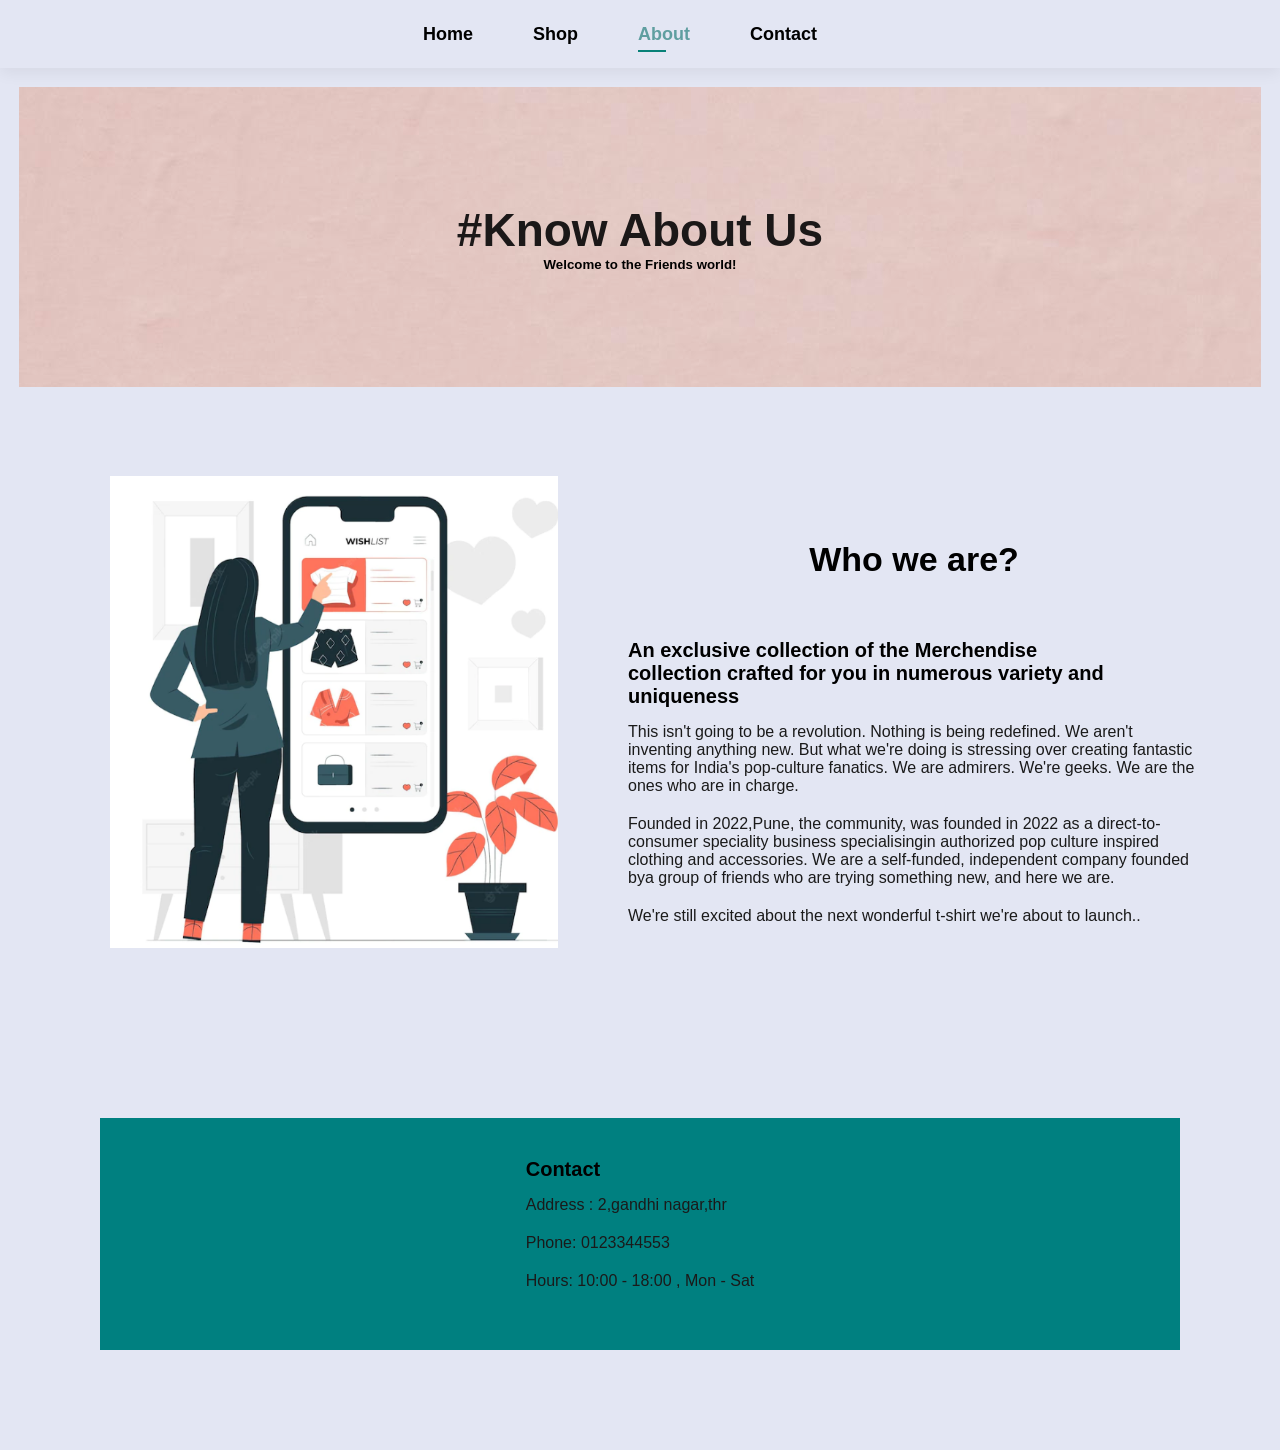
<file: about.html>
<!DOCTYPE html>
<html lang="en">
<head>
    <meta charset="UTF-8">
    <meta name="viewport" content="width=device-width, initial-scale=1.0">
    <title>Document</title>
    <link rel="stylesheet" href="style.css">
</head>

<body>
    <section id="header">

        <div>
            <ul id="navbar">
                <li><a href="index.html">Home</a></li>
                <li><a href="shop.html">Shop</a></li>
                <!-- <li><a href="blog.html">Blog</a></li> -->
                <li><a class="active" href="about.html">About</a></li>
                <li><a href="contact.html">Contact</a></li>
                <li><a href="#"><i class="fa-solid fa-bag-shopping"></i></a></li>
            </ul>
        </div>
        <div id="mobile">

        </div>
    </section>
    <section id="page-header" class="new">
        <h2>#Know About Us</h2>
        <h5>Welcome to the Friends world!</h5>
    </section>
    <section id="about-head" class="section-p1">
        <img src="Img/A1.png" alt="about">
        <div id="abt-1">
            <h3>Who we are?</h3>
            <h4>An exclusive collection of the Merchendise</h4>
            <h4>collection crafted for you in numerous variety and uniqueness</h4>
            <p>This isn't going to be a revolution. Nothing is being redefined. We aren't inventing anything new. But what we're doing is stressing over creating fantastic items for India's pop-culture fanatics. We are admirers. We're geeks. We are the ones
                who are in charge.
            </p>
            <p>Founded in 2022,Pune, the community, was founded in 2022 as a direct-to-consumer speciality business specialisingin authorized pop culture inspired clothing and accessories. We are a self-funded, independent company founded bya group of friends
                who are trying something new, and here we are.</p>

            <p>We're still excited about the next wonderful t-shirt we're about to launch..</p>
        </div>
    </section>


    <footer class="section-p1">
        <div class="col">
            <h4><span>Contact</span></h4>
            <p>Address : 2,gandhi nagar,thr
                <p>
                    <p>Phone: 0123344553
                        <p>
                            <p>Hours: 10:00 - 18:00 , Mon - Sat</p>
        </div>

    </footer>
    <script src="script.js">
    </script>

</body>

</html>
</file>
<file: style.css>
* {
    margin: 0;
    padding: 0;
    font-family: 'Franklin Gothic Medium', 'Arial Narrow', Arial, sans-serif;
    justify-content: center;
}
.logo{
    height: 130px;
    position: absolute;
    z-index: 12;
    left: 2%;
    text-align: center;
}

h1 {
    font-size: 50px;
    line-height: 64px;
    color: black;
}

h2 {
    font-size: 46px;
    line-height: 54px;
    color: rgb(27, 24, 24);
}

h4 {
    font-size: 20px;
    /* line-height: 64px; */
    color: black;
}

h6 {
    font-weight: 700;
    font-size: 12px;
}

p {
    font-size: 16px;
    color: #1a1a1a;
    margin: 15px 0 20px 0;
}

.section-p1 {
    padding: 40px 80px;
}

.section-m1 {
    margin: 40px 0;
}

.section-m2 {
    margin: 50px;
    padding: 15px;
}

button.normal {
    font-size: 14px;
    font-weight: 600;
    padding: 15px 30px;
    color: black;
    background-color: white;
    border-radius: 4px;
    cursor: pointer;
    border: none;
    outline: none;
    transition: 0.2s;
    box-shadow: 9px 11px 23px -1px rgba(0, 0, 0, 0.35);
}

button.white {
    font-size: 13px;
    font-weight: 600;
    padding: 11px 18px;
    color: rgb(254, 254, 254);
    background-color: transparent;
    border-radius: 4px;
    cursor: pointer;
    border: 1px solid white;
    outline: none;
    transition: 0.2s;
    box-shadow: 9px 11px 23px -1px rgba(0, 0, 0, 0.35);
}

body {
    width: 100%;
    background-color: #E3E6F3;
}

#header {
    display: flex;
    align-items: center;
    padding: 20px 80px;
    background-color: #E3E6F3;
    box-shadow: 0 5px 15px rgba(0, 0, 0, 0.06);
    /* box-shadow: x y radius; */
    font-size: 35px;
    ;
    z-index: 999;
    position: sticky;
    top: 0;
    left: 0;
}

#navbar {
    display: flex;
    align-items: center;
    justify-content: center;
    text-align: center;
}

#navbar li {
    list-style-type: none;
    padding: 0 20px;
    margin-top: -12px;
    margin-inline-start: 20px;
    position: relative;
}

#navbar li a {
    text-decoration: none;
    font-size: 18px;
    font-weight: 600;
    color: black;
    background: transparent;
    transition: 0.3s ease;
}

#navbar li a:hover {
    color: rgb(23, 99, 102);
}

#navbar li a.active {
    color: cadetblue ;
}

#navbar li a.active::after,
#navbar li a:hover::after {
    content: "";
    width: 30%;
    height: 2px;
    background: #088178;
    position: absolute;
    bottom: -4px;
    left: 20px;
}

#mobile {
    display: none;
    align-items: center;
}


/* homepage */

#hero {
    background-image: url("Img/back.ee.jpg");
    height: 92vh;
    width: 100%;
    background-position: top 25% right 0;
    background-size: cover;
    display: flex;
    flex-direction: column;
    align-items: flex-start;
    justify-items: center;
    overflow-y: hidden;
    /* margin-left:20px; */
}

#hero #new {
    margin: 20px;
    padding: 80px;
    color: #cce7d0;
    
}

#new button {
    padding: 10px;
    font-size: 20px;
    /* border-radius: 10%; */
    box-shadow: 9px 11px 23px -1px rgba(0, 0, 0, 0.35);
}

#feature {
    display: flex;
    align-items: center;
    justify-content: space-between;
    flex-wrap: wrap;
}

#feature .fe-box {
    width: 250px;
    height: 250px;
    text-align: center;
    padding: 25px 15px;
    box-shadow: 20px 20px 34px rgba(0, 0, 0, 0.03);
    border: 3px solid #2c4f38;
    border-radius: 4px;
    margin: 15px 0;
}

.fe-box img {
    width: 200px;
    height: auto;
    margin-bottom: 10px;
}

#feature .fe-box:hover {
    box-shadow: 10px 0px 73px 0px rgba(18, 13, 13, 0.75);
}

#feature .fe-box h5 {
    display: inline-block;
    padding: 9px 8px 6px 8px;
    line-height: 2;
    border-radius: 4px;
    color: #088178;
    background-color: #fddde4;
}

#feature .fe-box:nth-child(2) h5 {
    background-color: #cdebbc;
}

#feature .fe-box:nth-child(3) h5 {
    background-color: #f6dbf6;
}

#feature .fe-box:nth-child(4) h5 {
    background-color: #d1e8f2;
}

#product1 {
    text-align: center;
}

#product1 .pro-container {
    display: flex;
    justify-content: space-around padding-top20px;
    padding-left: 20px;
}

#product1 .pro {
    width: 23%;
    min-width: 250px;
    padding: 10px 12px;
    border: 1px solid #cce7d0;
    border-radius: 20px;
    box-shadow: 20px 20px 30px rgba(0, 0, 0, 0.02);
    cursor: pointer;
    margin: 15px;
    transition: 0.2s ease;
    position: relative;
}

#product1 .pro:hover {
    box-shadow: 10px 10px 28px -4px rgba(0, 0, 0, 0.75);
}

#product1 .pro img {
    width: 100%;
    height: 72%;
    size: 200px;
    border-radius: 10px;
}

#product1 .pro .des {
    text-align: start;
    padding: 10px 0;
    /* justify-content: space-between; */
}

#product1 .pro .des h5 {
    padding-top: 7px;
    color: #1a1a1a;
    font-size: 14px;
}

#product1 .pro .des i {
    font-size: 12px;
    color: #47470f;
}

#product1 .pro .des h4 {
    padding-top: 7px;
    font-size: 15px;
    font-weight: 700;
    color: #088178;
}

#product1 .pro .cart {
    width: 40px;
    height: 40px;
    line-height: 40px;
    border-radius: 50px;
    background-color: #e8f6ea;
    font-weight: 500;
    color: #088178;
    border: 1px solid #cce7d0;
    position: absolute;
    bottom: 20px;
    right: 10px;
}

#banner {
    display: flex;
    flex-direction: column;
    justify-content: center;
    align-items: center;
    text-align: center;
    background-image: url("Img/banner.jpg");
    width: 100%;
    height: 40vh;
    background-size: cover;
    background-position: center;
}

#banner h4 {
    color: black;
    font-size: 35px;
    padding: 10px 0;
}

#banner h2 {
    color: black;
    font-size: 70px;
    padding: 10px 0;
}

#banner h2 span {
    color: darkred;
}

#banner button:hover {
    background-color: #1a1a1a;
    color: #d1e8f2;
}

#sm-banner {
    display: flex;
    justify-content: space-around;
    flex-wrap: wrap;
}

#sm-banner .banner-box {
    display: flex;
    flex-direction: column;
    justify-content: center;
    align-items: flex-start;
    padding: 30px;
    background-image: url("Img/b17.jpg");
    min-width: 580px;
    height: 50vh;
    background-size: cover;
    background-position: center;
    margin-top: 40px;
}

#sm-banner .banner-box2 {
    background-image: url("Img/b10.jpg");
}

#sm-banner h4 {
    color: #E3E6F3;
    font-size: 25px;
    font-weight: 300;
}

#sm-banner h2 {
    color: #E3E6F3;
    font-size: 38px;
    font-weight: 800;
}

#sm-banner span {
    color: #E3E6F3;
    font-size: 14px;
    font-weight: 500;
    padding-bottom: 15px;
}

#sm-banner .banner-box:hover button {
    background-color: #088178;
    border: 1px solid #088178;
}

#newsletter {
    display: flex;
    justify-content: space-between;
    flex-wrap: wrap;
    align-items: center;
    background-image: url("Img/b14.png");
    background-repeat: no-repeat;
    background-position: 20% 30%;
    background-color: #041e42;
}

#newsletter form {
    display: flex;
    width: 40%;
}

#newsletter h4 {
    color: #E3E6F3;
    font-size: 25px;
    font-weight: 300;
}

#newsletter p {
    color: #E3E6F3;
    font-size: 14px;
    font-weight: 200;
}

#newsletter p span {
    color: rgb(238, 173, 9);
}

#newsletter form {
    display: flex;
    width: 20%;
}

#newsletter input {
    height: 6px;
    padding: 1.24rem;
    margin-bottom: 2rem;
    font-size: 14px;
    width: 80%;
    border: 1px solid transparent;
    border-radius: 4px;
    outline: none;
}

#newsletter button {
    background-color: #088178;
    color: #fff;
    white-space: nowrap;
}

footer {
    background-color: teal;
    margin: 100px;
    /* width: 60%; */
    align-items: center;
    display: flex;
}

footer h4 span {
    /* size: 20px; */
    size: 40px;
    text-align: center;
}


/* shop-page */

#page-header {
    background-image: url("Img/img-new.jpg");
    height: 30vh;
    align-items: center;
    text-align: center;
    padding: 15px;
    margin: 19px;
    display: flex;
    justify-content: center;
    flex-direction: column;
}

#page-header .new h5 {
    color: darkgrey;
}

.pagination {
    text-align: center;
}

.pagination a {
    text-decoration: none;
    background-color: #088178;
    padding: 15px 20px;
    border-radius: 4px;
    columns: #fff;
    font-weight: 600;
}

#about-head img {
    width: 40%;
    height: 40%;
    margin: 30px;
}

#about-head {
    display: flex;
    align-items: center;
}

#about-head div {
    padding-left: 40px;
}

#about-head h3 {
    margin: 60px;
    font-size: 34px;
    text-align: center;
}

.abt-1 p {
    text-align: center;
}

input[type=email] {
    width: 20%;
    color: rgb(26, 22, 22);
    padding: 14px 20px;
    margin: 8px 0;
    border: none;
    border-radius: 4px;
    cursor: pointer;
    display: block;
}

#query {
    height: 40px;
}

input[type=text] {
    width: 20%;
    color: rgb(26, 22, 22);
    padding: 14px 20px;
    margin: 8px 0;
    border: none;
    border-radius: 4px;
    cursor: pointer;
    display: block;
}

input[type=text-area] {
    width: 20%;
    color: rgb(26, 22, 22);
    padding: 14px 20px;
    margin: 8px 0;
    border: none;
    border-radius: 4px;
    cursor: pointer;
    display: block;
}

input[type=submit] {
    width: 10%;
    background-color: #088178;
    color: white;
    padding: 14px 20px;
    /* margin: 8px 0; */
    margin-top: 20px;
    margin-left: 70px;
    border: none;
    border-radius: 4px;
    cursor: pointer;
    box-shadow: 9px 11px 23px -1px rgba(27, 3, 3, 0.35);
}

input[type=submit]:hover {
    background-color: #010101;
}

.contact-b {
    /* background-color: cadetblue; */
    /* background-image: url("abt.jpg"); */
    background-image: url("Img/contact.jpg");
}

#contact-h h4,
h3 {
    text-align: center;
    margin: 30px;
}

#contact-h span {
    color: darkslategrey;
    font-size: 33px;
}

#contct-form {
    align-items: center;
    padding: 20px;
    /* width: 50vw; */
    margin-left: 20vw;
}


/* media query */

@media (max-width:799px) {
    #navbar {
        display: flex;
        flex-direction: column;
        align-items: flex-start;
        justify-content: flex-start;
        text-align: center;
        position: fixed;
        top: 0;
        right: -300px;
        height: 100vh;
        width: 300px;
        background-color: #E3E6F3;
        box-shadow: 0 40px 60px rgba(0, 0, 0, 0.1);
        padding: 80px 0 0 10px;
        transition: 0.3s;
    }
    #navbar.active {
        right: -300px;
    }
    #navbar li {
        margin-bottom: 25px;
    }
    #mobile {
        display: flex;
        align-items: center;
    }
}
</file>
